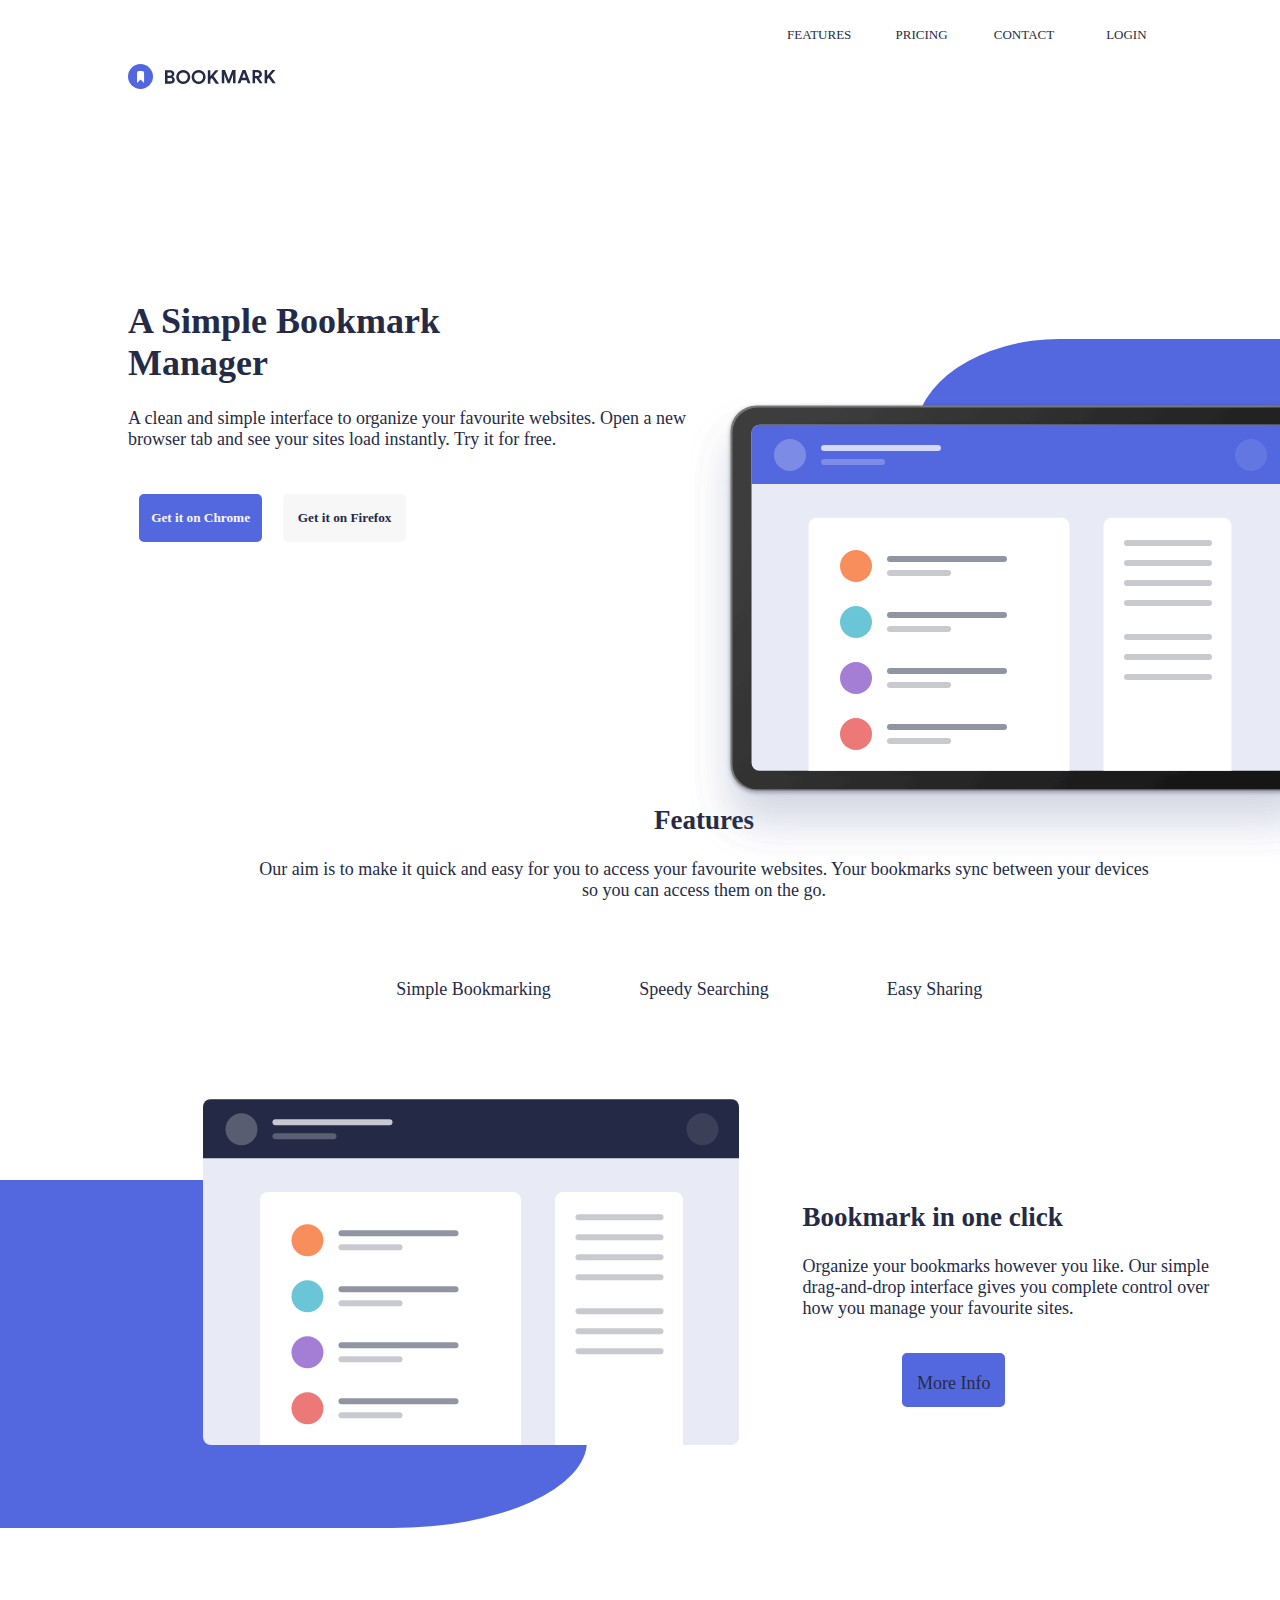
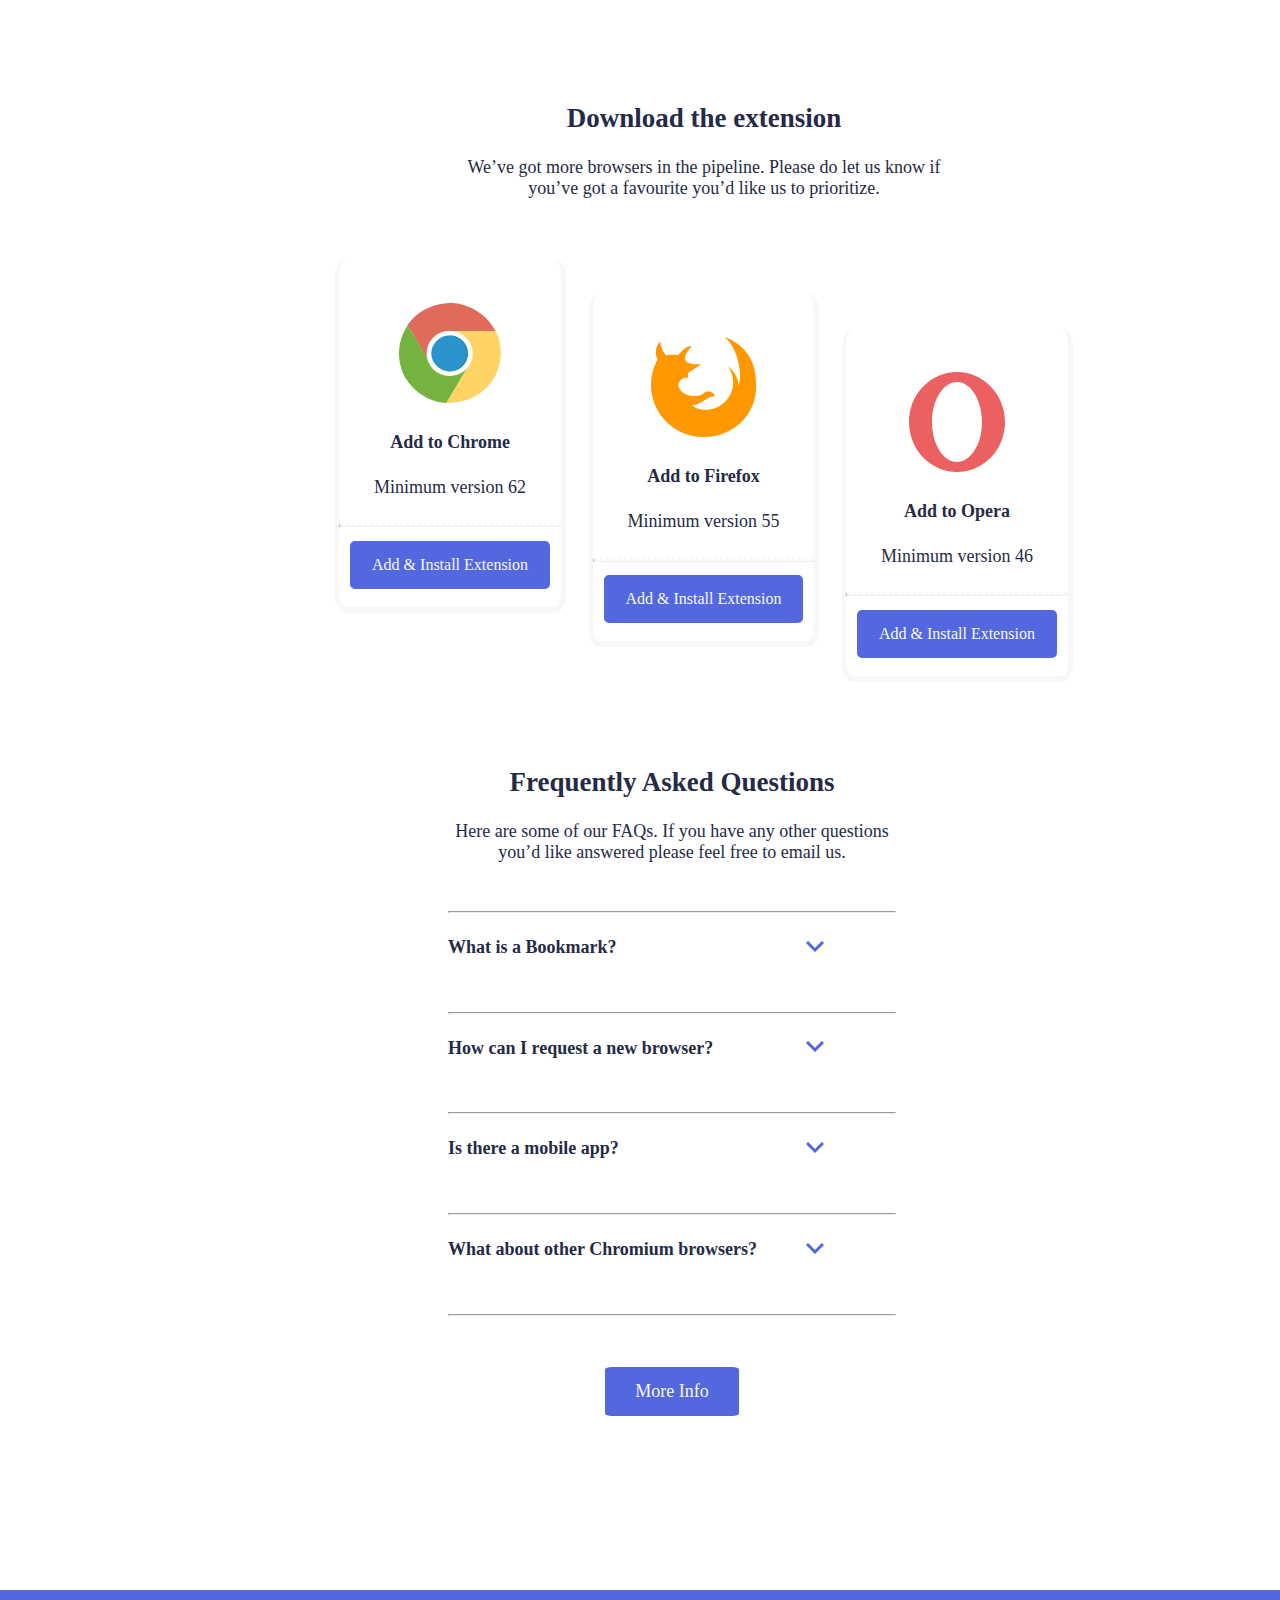
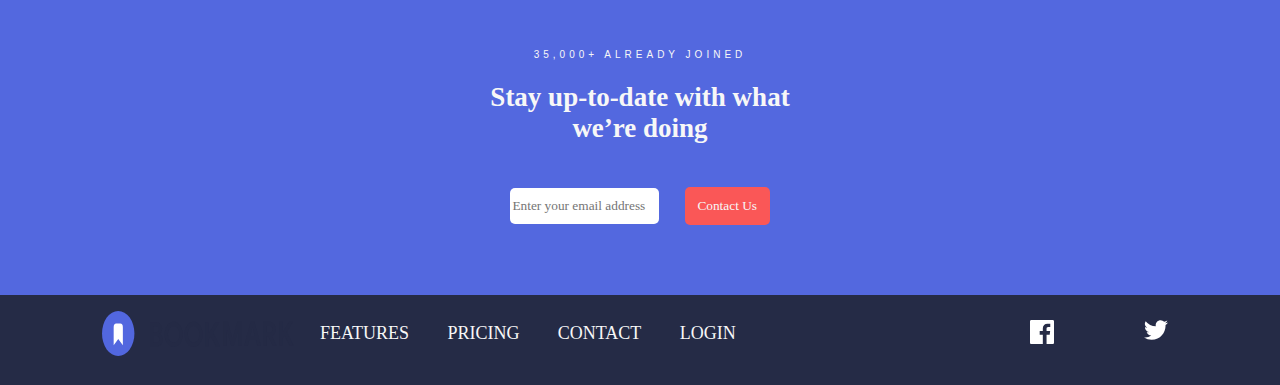
<file: index.html>
<!DOCTYPE html>
<html lang="en-US">
<head>
    <link rel="icon" type="image/png" sizes="32x32" href="./images/favicon-32x32.png">
    <link rel="stylesheet" href="index.css">
    <meta name="viewport" content="width=device-width, initial-scale=1.0">
    <meta charset="UTF-8">
    <link rel="preconnect" href="https://fonts.googleapis.com">
    <link rel="preconnect" href="https://fonts.gstatic.com" crossorigin>
    <link href="https://fonts.googleapis.com/css2?family=Rubik:ital,wght@0,300..900;1,300..900&display=swap" rel="stylesheet">
    <meta name="description" content="Bookmark landing page">
    <title>Group_(C)_Codebloom_final_project</title>
    <script src="index.js" defer></script>
</head>
<body>
    <div class="logo">
        <img  src="logo-bookmark.svg" alt="Bookmark Logo">
        </div>
    <header>
        <div class="nav1">
            <div class="F">
                <a href="#features">
                <p>
                    FEATURES
                </p>
                </a>
            </div>
            <div class="P">
                <a href="#pricing">
                <p>
                    PRICING
                </p>
                </a>
            </div>
            <div class="C">  
                <a href="#contact">
                <p>
                    CONTACT
                </p>
                </a>
            </div>
            <div class="L">
                <a href="indent.html">
                <p>
                    LOGIN
                </p>
                </a>
            </div>
        </div>
        <div class="navbar">
                <img class="color1" src="logo-bookmark.svg" alt="Bookmark logo" ><br>
            <div class="toggle_btn" >
                <img class="toggle_btn1" src="icon-hamburger.svg" alt="menu">
                <img class="toggle_btn2" src="icon-close.svg" alt="close">
            </div>
            <ul class="ul">
                <li><a class="color5"  href="#features">FEATURES</a></li>
                <li><a class="color5" href="#download">PRICING</a></li>
                <li><a class="color5" href="#contact">CONTACT</a></li>
                <li><a class="color5" href="indent.html">LOGIN</a></li>
            </ul>
            <div class="social">
                <a href="https://facebook.com"><img class="social1" src="icon-facebook.svg" alt="Facebook logo"></a>
                <a href="https://twitter.com"><img class="social2" src="icon-twitter.svg" alt="Twitter logo"></a>
            </div>
        </div>               
    </header>

    <main>
        <div class="p1">
            <div class="p1a">
                <h1 class="flex">A Simple Bookmark <br> Manager</h1>
                <p>
                A clean and simple interface to organize your favourite websites. Open a new 
  browser tab and see your sites load instantly. Try it for free.
                </p>
                <div class="p1b">
                    <div class="getchrome"><a href="https://www.chrome.com"><h5 class="color">Get it on Chrome</h5></a>
                    </div>
                    <div class="getfirefox"><a href="https://www.firefox.com"><h5>Get it on Firefox</h5></a>
                    </div>
                </div>
            </div>
            <div class="empty"></div>
            <div class="img1"><img class="im1" src="illustration-hero.svg" alt="illustration 1"></div>
        </div><br><br><br><br><br><br><br>

        <div class="p2">
            <h2 id="features">Features</h2>
            <p>Our aim is to make it quick and easy for you to access your favourite websites. 
  Your bookmarks sync between your devices <br> so you can access them on the go.
                </p><br><br>
            <div class="sec">
                <div class="sec1">
                    <a id="pricing" href="#p3"><p class="color2">Simple Bookmarking</p></a>
                </div>
                <div class="sec2">
                    <a href="#p4"><p class="color2">Speedy Searching</p></a>
                </div>
                <div class="sec3">
                    <a href="#p5"><p class="color2">Easy Sharing</p></a>
                </div>
            </div><br><br><br><br>
        </div>

        <section id="Pricing">
            <div class="p3">
                <div class="empty2">&nbsp;</div>
                <div id="p3" class="img2">
                    <img class="im2" src="illustration-features-tab-1.svg" alt="illustration-1">
                </div>
                <div class="price">
                    <h2>Bookmark in one click</h2>
                    <p>Organize your bookmarks however you like. Our simple <br> drag-and-drop interface 
  gives you complete control over <br> how you manage your favourite sites.             </p>
                </div>
                <div class="info"><a href="html.html"><p>More Info</p></a>
                    </div>
            </div>
            <div class="p4">
                <div class="empty3"></div>
                <div id="p4" class="img3">
                    <img class="im2" src="illustration-features-tab-2.svg" alt="illustration-2">
                </div>
                <div class="price2">
                    <h2>Intelligent search</h2>
                    <p>Our powerful search feature will help you find saved <br> sites in no time at all. 
  No need to trawl through all of <br> your bookmarks.</p>
                </div>
                <div class="infol"><a href="html.html"><p>More Info</p></a>
                </div>
            </div>
            <div class="p5">
                <div class="empty4"></div>
                <div id="p5" class="img4">
                    <img class="im2" src="illustration-features-tab-3.svg" alt="illustration-3">
                </div>
                <div class="price3">
                    <h2>Share your bookmarks</h2>
                    <p >Easily share your bookmarks and collections with <br> others. Create a shareable 
  link that you can send at <br> the click of a button.</p>
                </div>
                <div class="info"><a href="html.html"><p>More Info</p></a>
                </div>
                
            </div>
        </section>
        <div class="p6">
            <br><br><h2 id="download">Download the extension</h2>
            <p id="download" >We’ve got more browsers in the pipeline. Please do let us know if <br> you’ve 
  got a favourite you’d like us to prioritize.</p> <br><br>
            <section id="browsers">
                <div class="chrome">
                    <img class="chrome-logo" src="logo-chrome.svg" alt="chrome-logo">
                    <h4>Add to Chrome</h4>
                    <p>Minimum version 62</p><br><hr class="line" >
                    <div class="btn"><a href="https://www.chrome.com"><p class="color3" >Add & Install Extension</p></a>
                    </div>
                </div>
                <div class="firefox">
                    <img class="chrome-logo" src="logo-firefox.svg" alt="firefox-logo">
                    <h4>Add to Firefox</h4>
                    <p>Minimum version 55</p><br><hr class="line">
                    <div class="btn"><a href="https://www.firefox.com"><p class="color3">Add & Install Extension</p></a>
                    </div>
                </div>
                <div class="opera">
                    <img class="chrome-logo" src="logo-opera.svg" alt="opera-logo">
                    <h4>Add to Opera</h4>
                    <p>Minimum version 46</p><br><hr class="line">
                    <div class="btn"><a class="color3" href="https://www.opera.com">Add & Install Extension</a>
                    </div>
                </div>
            </section><br><br><br>
        </div>
        <div class="p7">
            <h2 id="center" class="center">Frequently Asked Questions</h2>
            <p id="faq" class="center">Here are some of our <abbr title="Frequently Asked Questions">FAQs</abbr>. If you have any other questions you’d like 
  answered please feel free to <a href="#contact">email</a> us.</p><br><hr class="remove">
            <section class="faq">
                <div id="faq1">
                    <h4 class="color2">What is a Bookmark?</h4>
                    <div class="mybutton"><img class="edit" id="myButton" src="icon-arrow.svg" alt="show reply"></div>
                    <div class="displaytext">    
                        <p id="displayText" >A bookmark is a saved shortcut that directs your browser to a specific webpage. It stores the title, URL, favicon of the corresponding page. Saving bookmarks allows you to easily access your favourite locations on the web.</p>
                    </div>
                </div><hr class="hr">
                <div id="faq2" >
                        <h4 class="color2">How can I request a new browser?</h4>
                        </div>
                    <div class="mybutton2"><img class="edit" id="myButton2" src="icon-arrow.svg" alt="show reply"></div>
                    <div class="displaytext2">
                        <p id="displayText2" >You can get a new browser by visiting the official website for the browser you want, like Google Chrome, Firefox, or Microsoft Edge. You can also find many browsers in the app stores for your smartphone or tablet. Once downloaded, you can set it as your default browser through your operating system's default apps settings.</p>
                </div><hr class="hr">
                <div id="faq3" >
                    <h4 class="color2">Is there a mobile app?</h4>
                    <div class="mybutton3"><img id="myButton3" class="edit" src="icon-arrow.svg" alt="show reply"></div>
                    <div class="displaytext3">    
                        <p id="displayText3" >Yes, it is available as a mobile app for both iOS and Android devices. You can download it from the Apple App Store or Google Play Store. The mobile app offers all the features of the desktop version optimized for touch interfaces.</p></div>
                </div><hr class="hr">
                <div id="faq4" >
                    <h4 class="color2">What about other Chromium browsers?</h4>
                    <div class="mybutton4"><img class="edit" id="myButton4" src="icon-arrow.svg"  alt="show reply"></div>
                    <div class="displaytext4">    
                        <p id="displayText4" ></p>Integer condimentum ipsum id imperdiet finibus. Vivamus in placerat mi, at euismod dui. Aliquam 
  vitae neque eget nisl gravida pellentesque non ut velit.            </div>
                </div><hr class="hr"><br><br>
                <div class="info3"><a href="html.html"><p class="color">More Info</p></a>
                    </div><br><br><br><br>
            </section>
        </div>
    </main>

    <footer id="contact"><br><br>
        <p class="space">35,000+ ALREADY JOINED</p>
        <h2 class="spacecolor">Stay up-to-date with what <br> we’re doing</h2><br>
        <div class="contact" >
            <form id="form" action="form_submission.txt" data-netlify="true"  method="get" target="_self" >
                <input type="email" id="Email" name="e-mail" placeholder="Enter your email address" required >
                <button class="color" id="btn" type="submit" onclick="window.open('mailto:crystalemerald45@gmail.com?subject=@Bookmarks.com&body=Hello there, i.......')">Contact Us</button>
            </form>
        </div><br><br><br>
    </footer>
    <div class="nav2">
        <img class="width" src="logo-bookmark.svg" alt="Bookmark-logo">
            <div class="F2">
                <a href="#features">
                <p class="colora">
                    FEATURES
                </p>
                </a>
            </div>
            <div class="P2">
                <a href="#pricing">
                <p class="colora">
                    PRICING
                </p>
                </a>
            </div>
            <div class="C2">  
                <a href="#contact">
                <p class="colora">
                    CONTACT
                </p>
                </a>
            </div>
            <div class="L2">
                <a href="indent.html">
                <p class="colora">
                    LOGIN
                </p>
                </a>
            </div>
            <div class="social3">
                <a href="https://facebook.com"><img class="social4" src="icon-facebook.svg" alt="Facebook logo"></a>
                <a href="https://twitter.com"><img class="social5" src="icon-twitter.svg" alt="Twitter logo"></a>
            </div>
        </div>
        <div class="navbar2">
            <div id="l1">
                <img class="color1" src="logo-bookmark.svg" alt="Bookmark logo" >
            </div>
            <div id="l2" >
                <ul><li><a class="color5" href="#features">FEATURES</a></li></ul>
            </div>
            <div id="l3" >
                <ul><li><a class="color5" href="#download">PRICING</a></li></ul>
            </div>
            <div id="l4" >
                <ul><li><a class="color5" href="#contact">CONTACT</a></li></ul>
            </div>
            <div>
                <ul><li><a class="color5" id="l5" href="indent.html">LOGIN</a></li></ul>
            </div>
            <div class="social6">
                <a href="https://facebook.com"><img class="social7" src="icon-facebook.svg" alt="Facebook logo"></a>
                <a href="https://twitter.com"><img class="social8" src="icon-twitter.svg" alt="Twitter logo"></a>
            </div>
        </div>
</body>
</html>
</file>
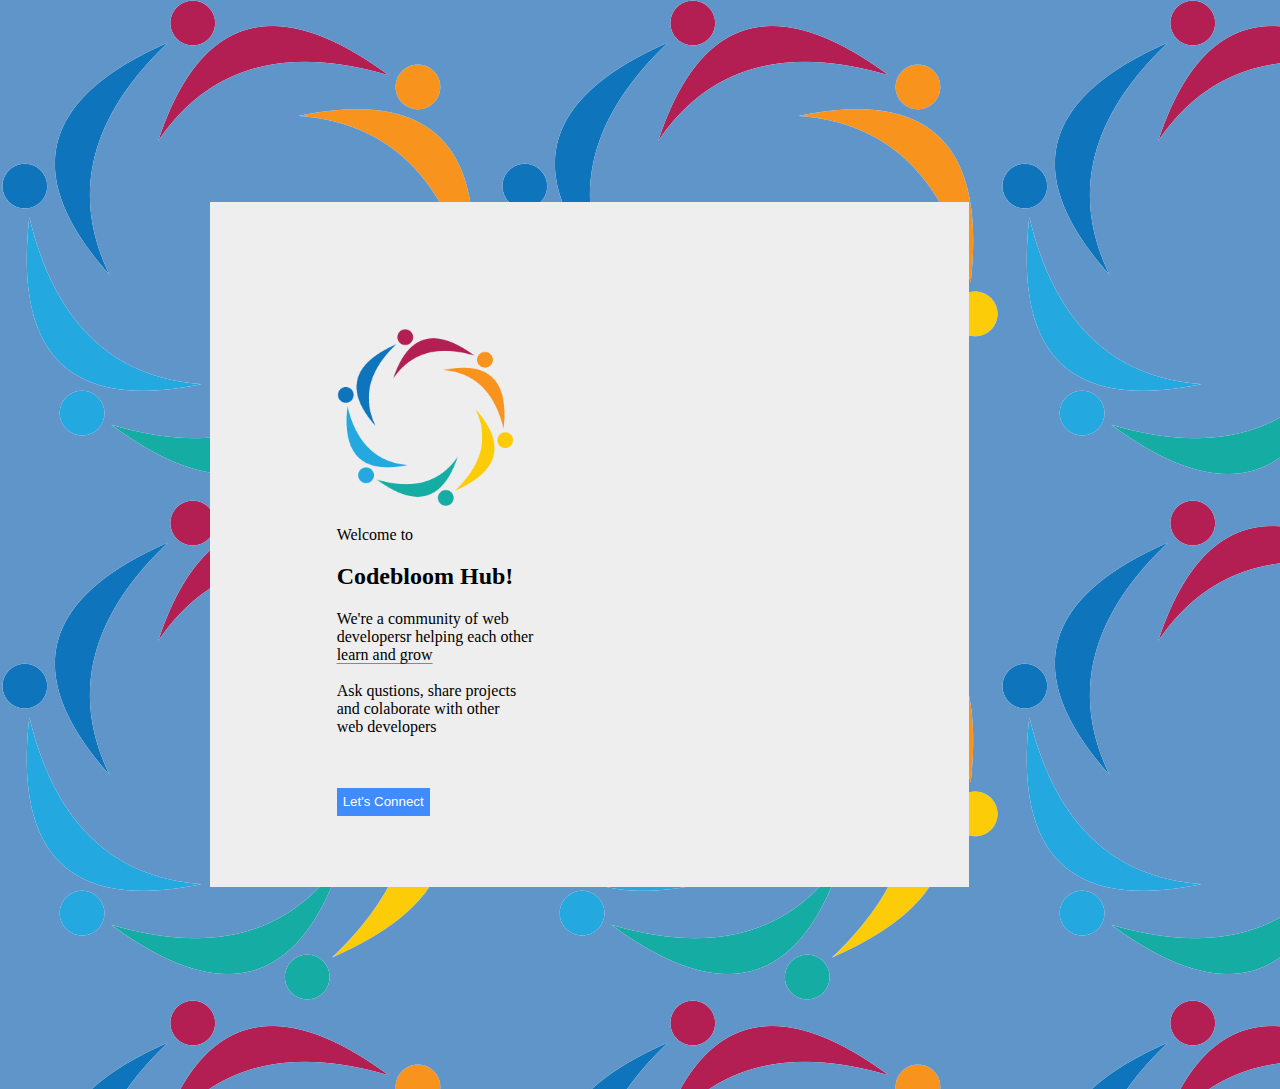
<file: html.html>
<!DOCTYPE html>
<html>
    <head>
        <meta charset="UTF-8" />
        <title>bloomAlone</title>
        <meta name="author" content="Emerald Crystal">
        <meta name="description" content="Ii don't copy. I create">
        <link rel="stylesheet" href="style2.css">
    </head>
    <body>
        <div>
            <img class="rotate" width="35%" src="logo.png" alt="Logo ~ codebloom">
            <p>Welcome to </p>
            <h2>Codebloom Hub!</h2>
            <p>We're a community of web<br> developersr helping each other<br><u>learn and grow</u><br><br>Ask qustions, share projects<br>and colaborate with other<br>web developers</p><br><br>
            <button onclick="window.open('mailto:crystalemerald45@gmail?subject=connecting with you x codebloom Hub&body=Hi%20QueenMerit%20i%20want%20to%20connect%20with%20you....!')"  type="submit">Let's Connect</button>
        </div>
        
    </body>
</html>
</file>
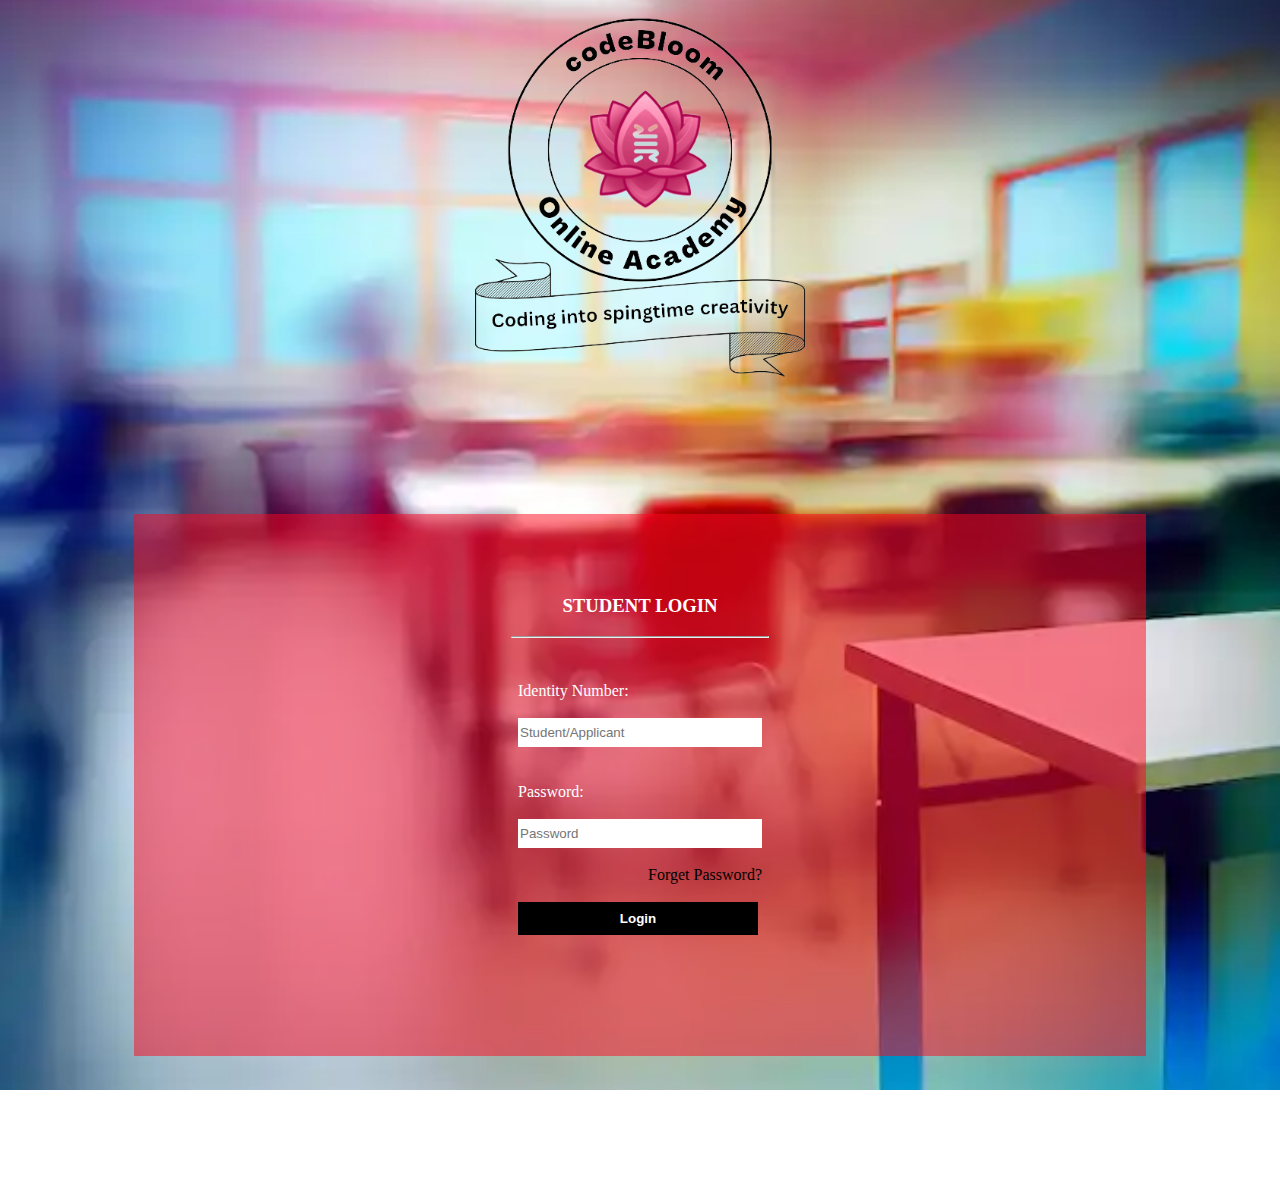
<file: indent.html>
<!DOCTYPE html>
<html lang="en">
<head>
    <link href="student.css" rel="stylesheet">
    <meta name="author" content="BloomAlone">
    <meta name="description" content="Sample project">
    <meta charset="UTF-8">
    <title>Log in to Bookmark</title>
</head>
<body>
    <img src="bg.png" alt="School Logo">    
    <div class="body">
            <h3>STUDENT LOGIN</h3><hr><br><br>
            <form>
                <label>Identity Number:</label><br><br>
                <input required id="in" name="SL" type="number" placeholder="Student/Applicant"><br><br><br>
                <label>Password:</label><br><br>
                <input required  id="pswd"type="password" name="SL" placeholder="Password"><br><br>
                <a class="link" href="">Forget Password?</a><br>
                <button action="Test.html" method ="_get" target="_blank" id="btn"><b>Login</b></button>
            </form>
    </div>
</body>
</html>
</file>
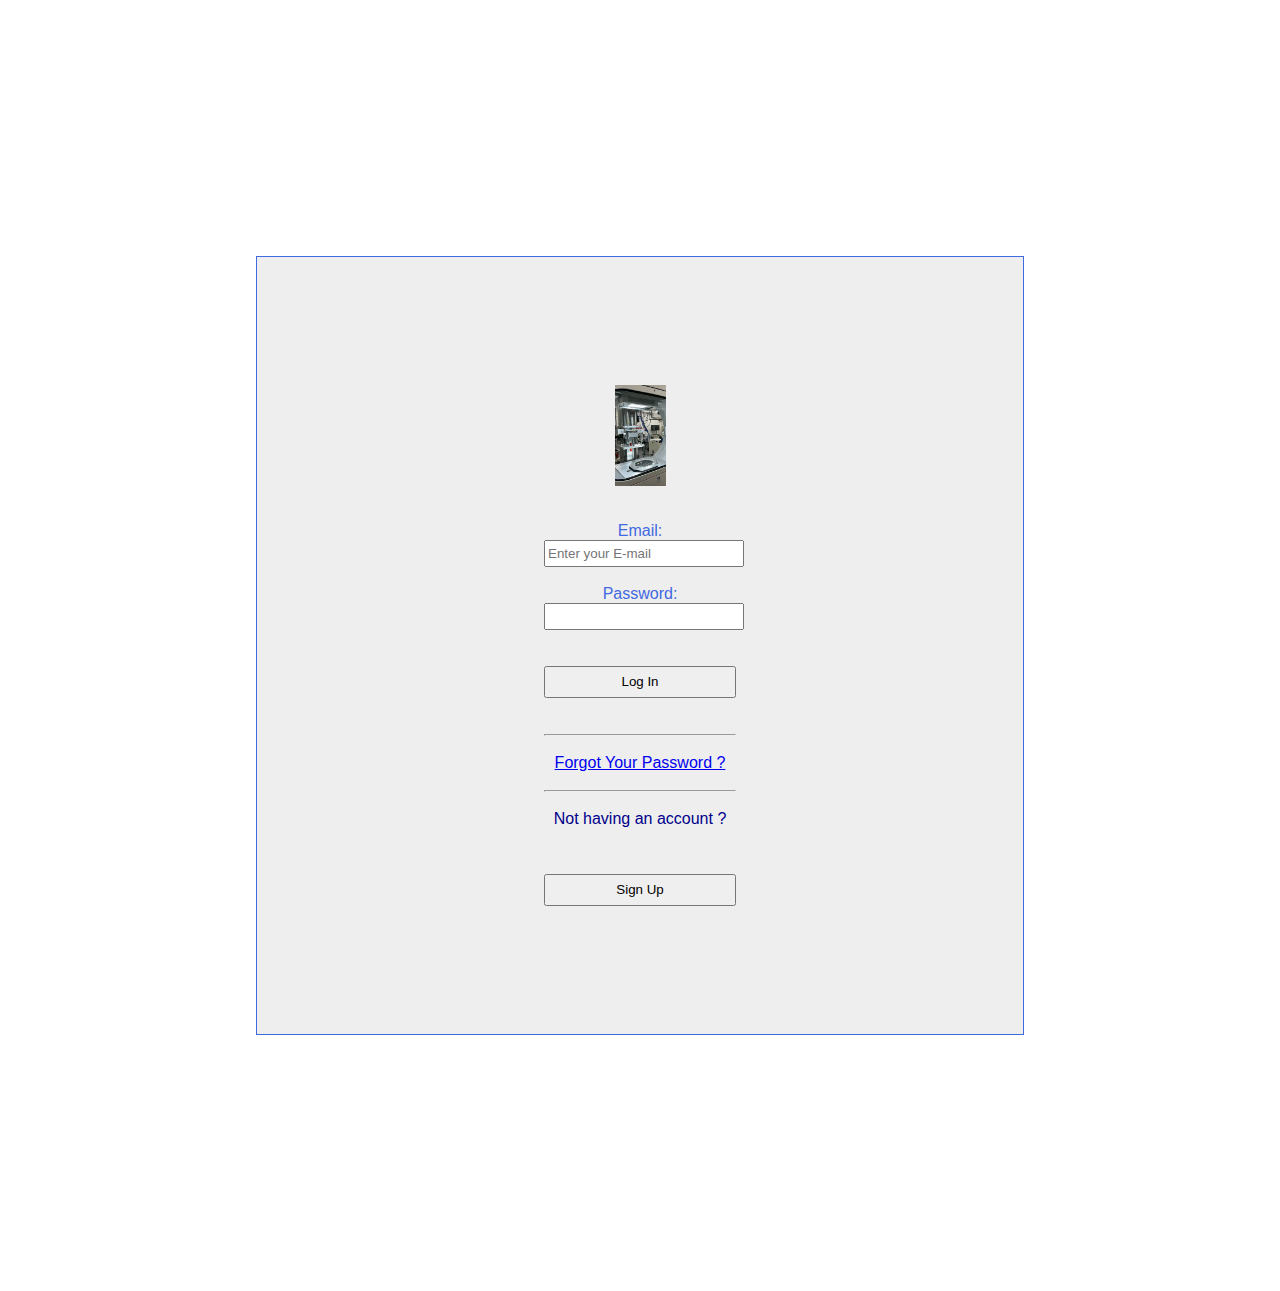
<file: log_in.html>
<!DOCTYPE html>
<html>
    <head>
        <meta name="author" content="Emerald Crystal">
        <link rel="stylesheet" href="style.css">
        <meta charset="UTF-8">
        <meta name="viewport" content="width=device-width,initial-scale=1.0">
        <link rel="icon" href="runways.jpg" type="icon/">
        <title>log in</title>
    </head>
    <body class="background">
         <div class="body2">
            <img width="10%" style="display:flex;" src="runways.jpg" alt=""><br><br>
            <section id="page2">
                <form class="form1" action="#" method="post" target="_blank">
                    <label for="mail">Email:</label><br>
                    <input type="email" name="login" id="mail" required placeholder="Enter your E-mail"><br><br>
                    <label for="tpn">Password:</label><br>
                    <input type="password" name="login" id="tpn" required ><br><br><br>
                    <button class="transition" type="submit">Log In</button><br><br><br><hr><br>
                    <a href="page2c.html" target="_blank" >Forgot Your Password ?</a><br><br><hr><br><p>Not having an account ?</p>
                </form>
                <button class="transition" type="submit">Sign Up</button>
            </section>
        </div>
    </body>
</html>
</file>
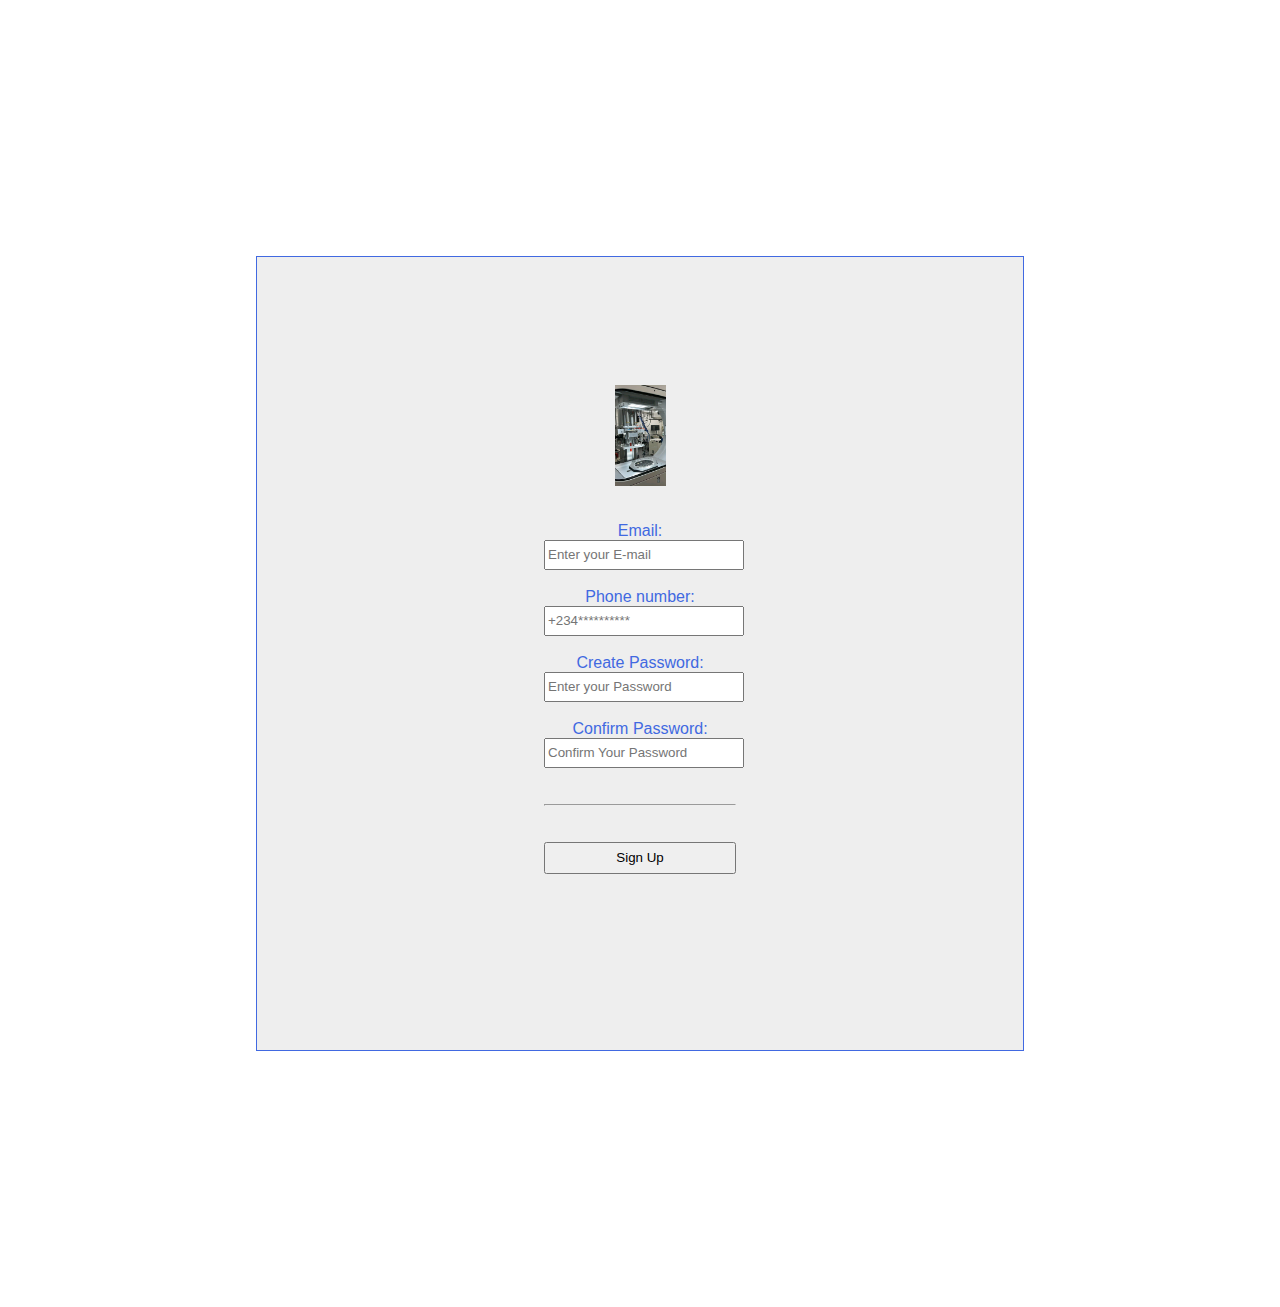
<file: page2b.html>
<!DOCTYPE html>
<html>
    <head>
        <meta name="author" content="Emerald Crystal">
        <link rel="stylesheet" href="style.css">
        <meta name="viewport" content="width=device-width,initial-scale=1.0
        <meta charset="UTF-8">
        <title>Sign Up</title>
    </head>
    <body class="background">
         <div class="body2">
            <img width="10%" style="display:flex;" src="runways.jpg" alt=""><br><br>
            <section id="page2">
                <form class="form2" action="#" method="post" target="_blank">
                    <label for="mail">Email:</label><br>
                    <input type="email" name="signup" required placeholder="Enter your E-mail"><br><br>
                    <label for="psw">Phone number:</label><br>
                    <input type="tpn" id="psw" name="signup" placeholder="+234**********"><br><br>
                    <label for="psw">Create Password:</label><br>
                    <input type="password" id="psw" name="psw" placeholder="Enter your Password" reqired><br><br>
                    <label for="psw">Confirm Password:</label><br>
                    <input type="password" id="psw" name="psw" placeholder="Confirm Your Password" reqired><br><br><br><hr><br><br>
                    <button class="transition" type="submit">Sign Up</button>
                </form>
            </section>
        </div>
    </body>
</head>
</file>
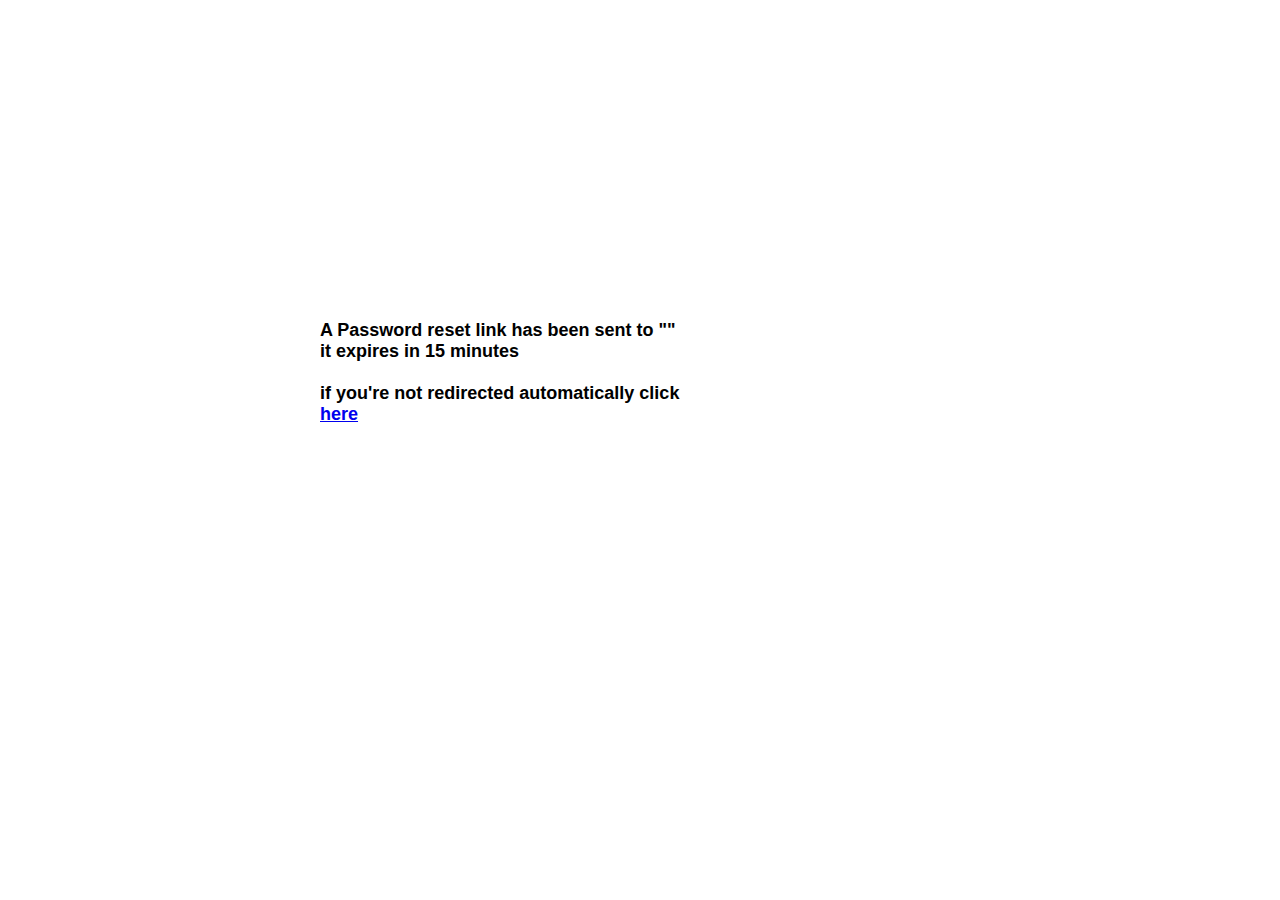
<file: page2c.html>
<!DOCTYPE html>
<html>
    <head>
        <link rel="stylesheet" href="style.css">
        <meta name="author" content="Emerald Crystal">
        <meta name="description" content="I am who I am">
        <meta charset="UTF-8" />
        <title>Forgot Password</title>
    </head>
    <body>
        <div class="div">
            <p>A Password reset link has been sent to "" <br> it expires in 15 minutes<br><br>if you're not redirected automatically click</p>
            <a href="#" >here</a>
        </div>
    
    </body>
</html>
</file>
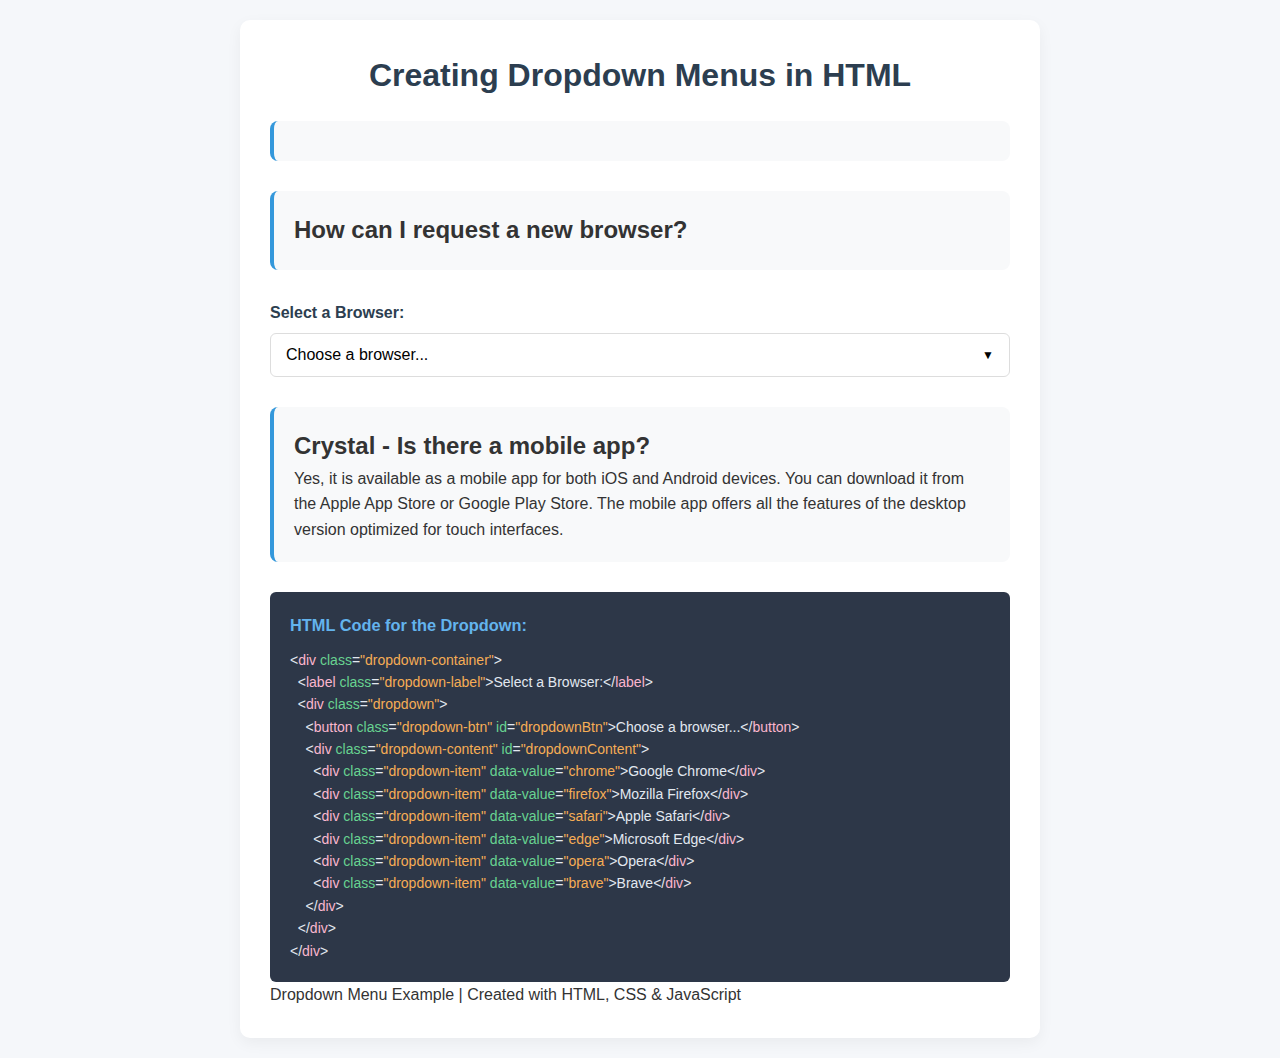
<file: project.html>
<!DOCTYPE html>
<html lang="en">
<head>
    <meta charset="UTF-8">
    <meta name="viewport" content="width=device-width, initial-scale=1.0">
    <title>Dropdown Menu Example</title>
    <style>
        * {
            margin: 0;
            padding: 0;
            box-sizing: border-box;
            font-family: 'Segoe UI', Tahoma, Geneva, Verdana, sans-serif;
        }
        
        body {
            background-color: #f5f7fa;
            color: #333;
            line-height: 1.6;
            padding: 20px;
        }
        
        .container {
            max-width: 800px;
            margin: 0 auto;
            background-color: white;
            border-radius: 10px;
            box-shadow: 0 5px 15px rgba(0, 0, 0, 0.05);
            padding: 30px;
        }
        
        h1 {
            color: #2c3e50;
            margin-bottom: 20px;
            text-align: center;
        }
        
        .content-section {
            margin-bottom: 30px;
            padding: 20px;
            background-color: #f8f9fa;
            border-radius: 8px;
            border-left: 4px solid #3498db;
        }
        
        .dropdown-container {
            margin: 30px 0;
            position: relative;
        }
        
        .dropdown-label {
            display: block;
            margin-bottom: 8px;
            font-weight: 600;
            color: #2c3e50;
        }
        
        .dropdown {
            position: relative;
            width: 100%;
        }
        
        .dropdown-btn {
            width: 100%;
            padding: 12px 15px;
            background-color: white;
            border: 1px solid #ddd;
            border-radius: 6px;
            text-align: left;
            cursor: pointer;
            font-size: 16px;
            display: flex;
            justify-content: space-between;
            align-items: center;
            transition: all 0.3s ease;
        }
        
        .dropdown-btn:hover {
            border-color: #3498db;
        }
        
        .dropdown-btn:focus {
            outline: none;
            border-color: #3498db;
            box-shadow: 0 0 0 2px rgba(52, 152, 219, 0.2);
        }
        
        .dropdown-btn::after {
            content: "▼";
            font-size: 12px;
            transition: transform 0.3s ease;
        }
        
        .dropdown-btn.active::after {
            transform: rotate(180deg);
        }
        
        .dropdown-content {
            position: absolute;
            top: 100%;
            left: 0;
            width: 100%;
            background-color: white;
            border: 1px solid #ddd;
            border-top: none;
            border-radius: 0 0 6px 6px;
            box-shadow: 0 5px 15px rgba(0, 0, 0, 0.1);
            z-index: 100;
            display: none;
            max-height: 200px;
            overflow-y: auto;
        }
        
        .dropdown-content.show {
            display: block;
        }
        
        .dropdown-item {
            padding: 12px 15px;
            cursor: pointer;
            transition: background-color 0.2s;
            border-bottom: 1px solid #f1f1f1;
        }
        
        .dropdown-item:last-child {
            border-bottom: none;
        }
        
        .dropdown-item:hover {
            background-color: #f8f9fa;
        }
        
        .dropdown-item.selected {
            background-color: #e3f2fd;
            color: #1976d2;
        }
        
        .code-example {
            background-color: #2d3748;
            color: #e2e8f0;
            padding: 20px;
            border-radius: 6px;
            margin-top: 30px;
            overflow-x: auto;
            font-family: 'Courier New', monospace;
            font-size: 14px;
        }
        
        .code-example h3 {
            color: #63b3ed;
            margin-bottom: 10px;
        }
        
        .highlight {
            color: #fbb6ce;
        }
        
        .attribute {
            color: #68d391;
        }
        
        .value {
            color: #f6ad55;
        }left: 90%;left: 90%;left: 90%;
        
        .footer {
            text-align: center;
            margin-top: 30px;
            color: #7f8c8d;
            font-size: 14px;
        }
    </style>
</head>
<body>
    <div class="container">
        <h1>Creating Dropdown Menus in HTML</h1>
        
        <div class="content-section">
            <h2></h2>
            <p></p>
        </div>
        
        <div class="content-section">
            <h2>How can I request a new browser?</h2>
            <p></p>
        </div>
        
        <div class="dropdown-container">
            <label class="dropdown-label">Select a Browser:</label>
            <div class="dropdown">
                <button class="dropdown-btn" id="dropdownBtn">Choose a browser...</button>
                <div class="dropdown-content" id="dropdownContent">
                    <div class="dropdown-item" data-value="chrome">Google Chrome</div>
                    <div class="dropdown-item" data-value="firefox">Mozilla Firefox</div>
                    <div class="dropdown-item" data-value="safari">Apple Safari</div>
                    <div class="dropdown-item" data-value="edge">Microsoft Edge</div>
                    <div class="dropdown-item" data-value="opera">Opera</div>
                    <div class="dropdown-item" data-value="brave">Brave</div>
                </div>
            </div>
        </div>
        
        <div class="content-section">
            <h2>Crystal - Is there a mobile app?</h2>
            <p>Yes, it is available as a mobile app for both iOS and Android devices. You can download it from the Apple App Store or Google Play Store. The mobile app offers all the features of the desktop version optimized for touch interfaces.</p>
        </div>
        
        <div class="code-example">
            <h3>HTML Code for the Dropdown:</h3>
            <pre><code>&lt;<span class="highlight">div</span> <span class="attribute">class</span>=<span class="value">"dropdown-container"</span>&gt;
  &lt;<span class="highlight">label</span> <span class="attribute">class</span>=<span class="value">"dropdown-label"</span>&gt;Select a Browser:&lt;/<span class="highlight">label</span>&gt;
  &lt;<span class="highlight">div</span> <span class="attribute">class</span>=<span class="value">"dropdown"</span>&gt;
    &lt;<span class="highlight">button</span> <span class="attribute">class</span>=<span class="value">"dropdown-btn"</span> <span class="attribute">id</span>=<span class="value">"dropdownBtn"</span>&gt;Choose a browser...&lt;/<span class="highlight">button</span>&gt;
    &lt;<span class="highlight">div</span> <span class="attribute">class</span>=<span class="value">"dropdown-content"</span> <span class="attribute">id</span>=<span class="value">"dropdownContent"</span>&gt;
      &lt;<span class="highlight">div</span> <span class="attribute">class</span>=<span class="value">"dropdown-item"</span> <span class="attribute">data-value</span>=<span class="value">"chrome"</span>&gt;Google Chrome&lt;/<span class="highlight">div</span>&gt;
      &lt;<span class="highlight">div</span> <span class="attribute">class</span>=<span class="value">"dropdown-item"</span> <span class="attribute">data-value</span>=<span class="value">"firefox"</span>&gt;Mozilla Firefox&lt;/<span class="highlight">div</span>&gt;
      &lt;<span class="highlight">div</span> <span class="attribute">class</span>=<span class="value">"dropdown-item"</span> <span class="attribute">data-value</span>=<span class="value">"safari"</span>&gt;Apple Safari&lt;/<span class="highlight">div</span>&gt;
      &lt;<span class="highlight">div</span> <span class="attribute">class</span>=<span class="value">"dropdown-item"</span> <span class="attribute">data-value</span>=<span class="value">"edge"</span>&gt;Microsoft Edge&lt;/<span class="highlight">div</span>&gt;
      &lt;<span class="highlight">div</span> <span class="attribute">class</span>=<span class="value">"dropdown-item"</span> <span class="attribute">data-value</span>=<span class="value">"opera"</span>&gt;Opera&lt;/<span class="highlight">div</span>&gt;
      &lt;<span class="highlight">div</span> <span class="attribute">class</span>=<span class="value">"dropdown-item"</span> <span class="attribute">data-value</span>=<span class="value">"brave"</span>&gt;Brave&lt;/<span class="highlight">div</span>&gt;
    &lt;/<span class="highlight">div</span>&gt;
  &lt;/<span class="highlight">div</span>&gt;
&lt;/<span class="highlight">div</span>&gt;</code></pre>
        </div>
        
        <div class="footer">
            <p>Dropdown Menu Example | Created with HTML, CSS & JavaScript</p>
        </div>
    </div>

    <script>
        document.addEventListener('DOMContentLoaded', function() {
            const dropdownBtn = document.getElementById('dropdownBtn');
            const dropdownContent = document.getElementById('dropdownContent');
            const dropdownItems = document.querySelectorAll('.dropdown-item');
            
            // Toggle dropdown visibility
            dropdownBtn.addEventListener('click', function() {
                dropdownContent.classList.toggle('show');
                dropdownBtn.classList.toggle('active');
            });
            
            // Handle item selection
            dropdownItems.forEach(item => {
                item.addEventListener('click', function() {
                    const value = this.getAttribute('data-value');
                    const text = this.textContent;
                    
                    // Update button text
                    dropdownBtn.textContent = text;
                    
                    // Remove selected class from all items
                    dropdownItems.forEach(i => i.classList.remove('selected'));
                    
                    // Add selected class to clicked item
                    this.classList.add('selected');
                    
                    // Close dropdown
                    dropdownContent.classList.remove('show');
                    dropdownBtn.classList.remove('active');
                    
                    // You can use the selected value for further processing
                    console.log(`Selected browser: ${text} (${value})`);
                });
            });
            
            // Close dropdown when clicking outside
            document.addEventListener('click', function(event) {
                if (!event.target.matches('.dropdown-btn') && 
                    !event.target.matches('.dropdown-item') &&
                    !event.target.closest('.dropdown-content')) {
                    dropdownContent.classList.remove('show');
                    dropdownBtn.classList.remove('active');
                }
            });
        });
    </script>
</body>
</html>
</file>
<file: index.css>
* {
    text-decoration-line: none;
    font-family: 'Times New Roman', 'Times', 'serif';
    color: hsl(229, 31%, 21%);
}
body {
    font-size: 18px;
    font-family:'Arial', 'Helvetica', 'sans-serif' ;
}
header {
    margin: 10% 0 0 20%;
    display: flex;
    
}

.F, .P, .C, .L {
    margin: 1%;
    width: 100%;
    height: 3em;
    font-size: small;
    text-align: center;
    display: flex;
    box-sizing: border-box;
    border-radius: 4px;
    justify-content: center;

}
.logo {
    margin-left: 10%;
    margin-top: 5%;
}
.nav1 {
    display: flex;
    width: 40%;
    height: 3em;
    flex-direction: row;
    flex-wrap: nowrap;
    flex-flow: row;
    position: relative;
    left: 50%;
    bottom: 12em;
    justify-content: center;
    align-items: center;
}
.btn:hover {
    margin-top: 10vh;
}
.navbar2 {
    display: none;
}
.navbar {
    z-index: 2;
    display: none;
    position: absolute;
    right: 0.00001vh;
    top: 1px;
    width: 100%;
    height: 10%;
    color: hsl(0, 0%, 97% );
    background-color: white;
    overflow: hidden;
    transition: height .2s cubic-bezier(0.175, 0.885, 0.32, 1.275);
}
.navbar.open {
    height: 100%;
    z-index: 2;
    color: hsl(0, 0%, 97% );
    background: hsla(229, 31%, 21%, 0.96);
}
.displaytext {
    overflow: hidden;
    width: 90%;
    display: block;
    height: 0;
    padding: 0px;
    margin: 0px;
    
    transition: height .2s cubic-bezier(0.175, 0.885, 0.32, 1.275);
}
.displaytext2 {
    overflow: hidden;
    width: 90%;
    display: block;
    height: 0;
    position: relative;
    transition: height .2s cubic-bezier(0.175, 0.885, 0.32, 1.275);
}
.displaytext3 {
    overflow: hidden;
    width: 90%;
    display: block;
    height: 0;
    transition: height .2s cubic-bezier(0.175, 0.885, 0.32, 1.275);
}
.displaytext4 {
    overflow: hidden;
    width: 90%;
    display: block;
    height: 0;
    transition: height .2s cubic-bezier(0.175, 0.885, 0.32, 1.275);
}
.displaytext.open {
    height: 100%;
}
.displaytext2.open {
    height: 100%;
}
.displaytext3.open {
    height: 100%;
}
.displaytext4.open {
    height: 100%;
}
.color1 {
    padding:8% 0 0 10%;
    color: hsl(0, 0%, 97%);
}
.toggle_btn {
    position: relative;
    left: 80%;
    bottom: 25px;
    display: block;
}
.toggle_btn2 {
    position: relative;
    top: 5vh;
    right: 7%;
}
.navbar li {
    margin: 0 15% 0 1%;
    display: flex;
    align-items: center;
    justify-content: center;
    padding: 3vh 4vh ;
    border-top: 1px solid hsl(0, 0%, 97% );
    border-bottom: 1px solid hsl(0, 0%, 97% );
}
.social {
    margin: 70% 0 0 18%;
    display: flex;
    width: 10%;
    justify-content: space-between;
}
.social1, .social2 {
    margin-left:60px;
}
html, body {
    overflow-x: hidden;
}
.p1, .p2, .p6 {
    margin: 0 0 0 10%;
}
.p1 {
    display: flex;
    position: static;
}
.p1a {
    display: block;
}
.p1b {
    display: flex;
    width: 100%;
    height: 5em;
    align-items: center;
    padding: 5px;
    align-items: center;
}
.getchrome {
    border: 2px solid hsl(231, 69%, 60%);
    margin: 1%;
    width: 20%;
    height: 3em;
    font-size: medium;
    text-align: center;
    align-items: center;
    display: flex;
    box-sizing: border-box;
    border-radius: 5px;
    justify-content: center;
    background-color: hsl(231, 69%, 60%);
}
.color {
    color: hsl(0, 0%, 97%);

}
.getfirefox {
    width: 20%;
    height: 3em;
    font-size: medium;
    text-align: center;
    align-items: center;
    display: flex;
    box-sizing: border-box;
    border-radius: 5px;
    justify-content: center;
    border: 2px solid hsl(0, 0%, 97%);
    background-color: hsl(0, 0%, 97%);
    margin: 15px;
}
.empty {
    width: 75%;
    height: 20em;
    background-color: hsl(231, 69%, 60%);
    position: relative;
    left: 15%;
    top: 3.5em;
    border-radius: 27%;
    box-sizing: border-box;
    border: 2px solid hsl(231, 69%, 60%);
}
.img1 {
    height: 23em;
    position: absolute;
    left: 54%;
    bottom: 10%;
}
.img2 {
    position: relative;
    z-index: 2;
    right: 45%;
}
.img3 {
    position: relative;
    z-index: 2;
    right: 35%;
}
.img4 {
    position: relative;
    z-index: 2;
    right: 45%;
}
.empty2 {
    z-index: 1;
    width: 100em;
    height: 19em;
    background-color: hsl(231, 69%, 60%);
    position: relative;
    top: 15%;
    right: 15%;
    border-radius: 25%;
    border: 3px solid hsl(231, 69%, 60%);
    padding: 0 30% 0 30%;
}
.empty3 {
    z-index: 1;
    width: 100em;
    height: 19em;
    background-color: hsl(231, 69%, 60%);
    position: relative;
    top: 17%;
    right: 12%;
    border-radius: 25%;
    border: 3px solid hsl(231, 69%, 60%);
    padding: 0 30% 0 30%;
    clip-path: inset(0 0 0 21%);
}
.empty4 {
    z-index: 1;
    width: 100em;
    height: 19em;
    background-color: hsl(231, 69%, 60%);
    position: relative;
    top: 17%;
    right: 15%;
    border-radius: 25%;
    border: 3px solid hsl(231, 69%, 60%);
    padding: 0 30% 0 30%;
    clip-path: inset(0 0 0 25%);
}
.p2 {
    justify-items: center;
    text-align: center;
}
.color2 {
    color: hsl(229, 31%, 21%);
}
.sec1, .sec2, .sec3 {
    width: 1000%;
    height: 3em;
    text-align: center;
    box-sizing: border-box;
    justify-content: center;
    align-items: center;
}

.sec {
    display: flex;
    align-items: center;
    width: 60%;
}
#Pricing {
    display: flex;
    overflow-x: scroll;
    overflow-y: hidden;
    margin: 0px;
    height: 30em;
    width: 100%;
    -ms-overflow-style: none;
    scrollbar-width: none;
    width: 100%;
}
#Pricing::-webkit-scrollbar {
    display: none;
}
.price {
    position: relative;
    text-wrap: nowrap;
    top: 15%;
    right: 40%;
}
.price3 {
    position: relative;
    text-wrap: nowrap;
    top: 15%;
    right: 40%;
}
.price2 {
    position: relative;
    text-wrap: nowrap;
    top: 15%;
    right: 30%;
}
.info {
    position: relative;
    right: 64%;
    text-wrap: nowrap;
    top: 47%;
    border: 2px solid hsl(231, 69%, 60%);
    width: 10%;
    height: 3em;
    padding: 0 1% 3.5%;
    text-align: center;
    align-items: center;
    box-sizing: border-box;
    border-radius: 5px;
    justify-content: center;
    background-color: hsl(231, 69%, 60%)
}
.infol {
    position: relative;
    right: 55%;
    text-wrap: nowrap;
    top: 47%;
    border: 2px solid hsl(231, 69%, 60%);
    width: 10%;
    height: 3em;
    padding: 0 1% 3.5%;
    text-align: center;
    align-items: center;
    box-sizing: border-box;
    border-radius: 5px;
    justify-content: center;
    background-color: hsl(231, 69%, 60%)
}

.p3, .p4, .p5 {
    display: flex;
    width: 100%;
}
#browsers {
    display: flex;
    margin: 0px;
    width: 100%;
    height: 100%;
    justify-content: center;
}
.chrome, .firefox, .opera {
    width: 20%;
    box-sizing: border-box;
    border-left: 4px outset hsl(0, 0%, 97%);
    border-bottom: 6px inset hsl(0, 0%, 97%);    
    border-right: 5px inset hsl(0, 0%, 97%);
    height: 100%;
    border-radius: 5%;
    text-align: center;
}
.firefox {
    margin-left: 2%;
    margin-top: 3%;
}
.opera {
    margin-left: 2%;
    margin-top: 6%;
}
.chrome-logo {
    padding: 20% 0 0 0;
}
.btn {
    position: relative;
    top: -2vh;
    border: 2px solid hsl(231, 69%, 60%);
    margin: auto;
    width: 90%;
    height: 3em;
    font-size: medium;
    text-align: center;
    align-items: center;
    display: flex;
    box-sizing: border-box;
    border-radius: 5px;
    justify-content: center;
    background-color: hsl(231, 69%, 60%);

}
.color3 {
    color: hsl(0, 0%, 97%);
}

.p6 {
    text-align: center;
    display: block;
    justify-items: center;
}
body {
    margin: 0px;
}
.line {
    position: relative;
    bottom: 2.5vh;
    
    border-top: dotted hsl(0, 0%, 97%);
}
.p7 {
    display: block;
    margin: auto;
    padding: 0 30% 7% 35%;
}
.faq{
    display: block;
}
.center {
    text-align: center;
}
.info3 {
    margin: auto;
    box-sizing: border-box;
    border: 2px solid hsl(231, 69%, 60%);
    text-align: center;
    width: 30%;
    height: 10px;
    align-items: center;
    justify-content: center;
    padding: 5% 0;
    display: flex;
    border-radius: 5%;
    background-color: hsl(231, 69%, 60%);
}
#faq1, #faq2, #faq3, #faq4 {
    display: block;
}
#myButton, #myButton2, #myButton3, #myButton4 {
    border: none;
    background: none;
    position: relative;
    bottom: 5vh;
    left: 80%;
}
input {
    width: 100%;
    height: 2.5em;
    border-radius: 5px;
    border: none;
    margin-right: 10%;
}
.contact, #form {
    display: flex;
    margin: auto;
    justify-content: center;
    align-items: center;
    width: 45%;
}
ul {
    list-style: none;
}
#btn {
    width: 55%;
    height: 2.8em;
    border-radius: 5px;
    border: none;
    color: hsl(0, 0%, 97%);
    background-color: hsl(0, 94%, 66%);
}
.space {
    letter-spacing: 4px;
    color: hsl(0, 0%, 97%);
    font: 10px sans-serif;
}
.spacecolor {
    color: hsl(0, 0%, 97%);
}
footer {
    display: block;
    background-color:  hsl(231, 69%, 60%);
    align-items: center;
    justify-content: center;
    padding: 7px 0 ;
    height: 90%;
    width: 100%;
    text-align: center;
}
.navbar2 {
    display: none;
}
.nav2 {
    display: flex;
    height: 10vh;
    background-color: hsl(229, 31%, 21%);
}
.width {
    width: 15%;
    height: 50%;
    margin:  1.3% 2% 0 8% ;
}
.F2, .P2, .C2, .L2 {
    margin: 0.8% 3% 0 0;
}
.social3 {
    display: flex;
    margin: 2% 0 0 20%;
}
.social5 {
    margin-left: 10vh ;
}
.colora{
    color: hsl(0, 0%, 97%);
}


/* Transition animations */



.F:hover {
    border: 2px solid hsl(0, 94%, 66%);
}
.P:hover {
    border: 2px solid hsl(0, 94%, 66%);
}
.C:hover {
    border: 2px solid hsl(0, 94%, 66%);
}
.L:hover {
    border: 2px solid hsl(0, 94%, 66%);
}
.getchrome:hover {
    background-color: hsl(0, 0%, 97%);
    color: hsl(229, 31%, 21%)
}
.getfirefox:hover {
    border: 2px solid hsl(229, 31%, 21%);
}
.color:hover {
    color: hsl(229, 31%, 21%);
}
.color2:hover {
    color: hsl(0, 94%, 66%);
}
.color3:hover {
    color: hsl(231, 69%, 60%);
}
.sec1:hover {
    color: hsl(0, 94%, 66%);
    border-bottom: 2px solid hsl(0, 94%, 66%);
}
.sec3:hover {
    color: hsl(0, 94%, 66%);
    border-bottom: 2px solid hsl(0, 94%, 66%);
}
.sec2:hover {
    color: hsl(0, 94%, 66%);
    border-bottom: 2px solid hsl(0, 94%, 66%);
}
.btn:hover {
    background-color: inherit;
    color: hsl(231, 69%, 60%);
}
.info:hover {
    background-color: hsl(0, 0%, 97%);
}
.infol:hover {
    background-color: hsl(0, 0%, 97%);
}
.info3:hover {
    background-color: hsl(0, 0%, 97%);
}
input:hover {
    border: 2px solid hsl(0, 94%, 66%);
}
#btn:hover {
    background-color: hsl(0, 0%, 97%);
    color: hsl(231, 69%, 60%);
    border: 2px solid hsl(0, 94%, 66%);
}

/* Responsiveness */
@media only screen and (max-width: 500px) {
    html, body {
        font-size: 14px;
    }
    .nav2, .nav1 {
        display: none;
    }
    .navbar {
        display: block;
        position: absolute;
    }
    .img1 {
        right: 10%;
        top: 13%;
        width: 90%;
        bottom: unset;
        left: unset;
        height: 100%;
        right: 4.5%;
    }
    .im1 {
        width: 100%;
    }
    .p1a {
        position: relative;
        top: 40vh;
        left: 12%;
        margin: unset;
        right: unset;
        text-align: center;
    }
    .p1 {
    margin: unset;
    height: 100%;
    }
    .getchrome, .getfirefox {
        width: 15vh;
        height: 5vh;
        z-index:1;
    }
    .empty {
        border-radius: 7rem;
        left: unset;
        right: 25vh;
        top: 11vh;
        width: 100%;
        height: 13rem;
        padding: 0 100% 40% 100%;
    }
    .p3, .p4, .p5 {
        position: relative;
        top:30vh;
        display: block;
    }
    .p2 {
        position: relative;
        top:30vh;
        margin: unset;
        width: 40vh;
        left: 3vh;
    }
    .sec {
        display: block;
        width: 100%;
        position: relative;
        left: 3%;
        height: 20vh;
        z-index: 1;
    }
    .sec1, .sec2, .sec3 {
        display: flex;
        position: relative;
        border-bottom: 1px solid hsl(229, 31%, 21%) ;
        width: 40vh;
        box-sizing: border-box;
    }
    #Pricing {
        position: relative;
        height: 90vh;
        top: 30vh;
        margin-bottom: 10vh;
    }
    .img2 {
        bottom: 55vh;
        right: unset;
        left: 3vh;
        padding-left: 4vh;
    }
    .img3 {
        left: 35vh;
        bottom: 57vh;

    }
    .img4 {
        right: -47vh;
        bottom: 60vh;
    }
    .im2 {
        width: 40vh;
    }
    .empty2 {
        border-radius: 30vh;
        width: 29vh;
        height: 26vh;
        right: 15vh;
        top: -23vh;
    }
    .empty3 {
        top: -20vh;
        right: -7vh;
        height: 26vh;
        width: 30vh;
    }
    .empty4 {
        top: -27%;
        right: unset;
        left: 27vh;
        width: 30vh;
        height: 26vh;
    }
    .price {
        top: -47vh;
        right: unset;
        left: 5%;
        text-align: center;
        width: 42vh;
        text-wrap: wrap;
    }
    .price2 {
        top: unset;
        bottom: 50vh;
        right: unset;
        left: 35vh;
        text-align: center;
        width: 40vh;
        text-wrap: wrap;
    }
    .price3 {
        position: relative;
        top: unset;
        bottom: 50vh;
        left: 45vh;
        text-wrap: wrap;
    }
    .p6 {
        margin: 0 10% 0 10%;
        max-width: 40vh;
        justify-content: center;
    }
    #browsers {
        display: block;
        width: 30vh;;
        position: relative;
        right: 10%;
    }
    .chrome, .firefox, .opera {
        width: 37vh;
        margin-bottom: 2vh;
        height: 100%;
    }
    .p7 {
        margin: unset;
        padding: unset;
    }
    #center {
        display: flex;
        width: 50%;
        padding: 0;
        margin-left: 25%;
        justify-content: center;
        text-wrap: wrap;
    }
    .line {
    position: relative;
    bottom: 2.5vh;
    
    border-top: dotted hsl(0, 0%, 97%);
}
    #faq {
        padding: 1vh 8vh;
    }
    .faq {
        padding: 0 4vh;
    }
    .color2 {
        margin: 13% 0 0 0;
        display: flex;
        justify-content: left;
    }
    #myButton, #myButton2, #myButton3, #myButton4 {
        position: relative;
        left: 90%;
    }
    .hr {
        margin: unset;
    }
    .edit {
        position: relative;
        margin-top: 10%;
        width: 2vh;
    }
    #form {
        display: block;
    }
    #btn {
        margin: 2vh 0 0 0;
        text-align: center;
        width: 36vh;
        height: 6vh
    }
    .btn {
        top: -2vh;
    }
    .color5 {
        color: hsl(0, 0%, 97%);
    }
    li {
        list-style: none;
    }
    input {
        text-align: center;
        width: 36vh;
        padding-bottom: 1vh;
    }
    .contact {
        display: block;
        margin: unset;
    }
    .remove {
        display: none;
    }
    #l1, #l2, #l3, #l4, #l5 {
        margin-bottom: 4%;
    }
    ul {
        margin: unset;
    }
    .navbar2 {
        height: 100%;
        display: block;
        align-content: center;
        justify-items: center;
        background-color: hsl(229, 31%, 21%);
    }
    .social6 {
        display: flex;
        padding: 4%;
    }
    .social8 {
        margin-left: 9vh;
    }
    .social7 {
        margin-left: 4vh;
    }

    /* Responsive Transition */

    .navbar li:hover {
        border: 2px solid hsl(0, 0%, 97% );
        margin-top: 10%;
    }
}








    @media only screen and (min-width: 501px) and (max-width: 1200px) {
    html, body {
        font-size: 14px;
    }
    .nav2, .nav1 {
        display: none;
    }
    .navbar {
        display: block;
        position: absolute;
    }
    .img1 {
        right: 10%;
        top: 13%;
        width: 90%;
        bottom: unset;
        left: unset;
        height: 100%;
        right: 4.5%;
    }
    .im1 {
        width: 100%;
    }
    .p1a {
        position: relative;
        top: 50vh;
        left: 25%;
        margin: unset;
        right: unset;
        text-align: center;
    }
    .p1 {
        margin: unset;
        height: 100%;
    }
    .getchrome, .getfirefox {
        width: 15vh;
        height: 5vh;
        z-index:1;
    }
    .empty {
        border-radius: 20vh;
        left: unset;
        right: 20vh;
        top: 11vh;
        width: 100%;
        height: 25vh;
        padding: 0 100% 40% 100%;
    }
    .p3, .p4, .p5 {
        position: relative;
        top:30vh;
        display: block;
    }
    .p2 {
        position: relative;
        top:30vh;
        margin: unset;
        width: 40vh;
        left: 10%;
    }
    .sec {
        display: block;
        width: 100%;
        position: relative;
        left: 3%;
        height: 20vh;
        z-index: 1;
    }
    .sec1, .sec2, .sec3 {
        display: flex;
        position: relative;
        border-bottom: 1px solid hsl(229, 31%, 21%) ;
        width: 40vh;
        box-sizing: border-box;
    }
    #Pricing {
        position: relative;
        height: 80vh;
        top: 30vh;
        margin-bottom: 10vh;
    }
    .img2 {
        bottom: 55vh;
        right: unset;
        left: 3vh;
        padding-left: 4vh;
    }
    .img3 {
        left: 35vh;
        bottom: 57vh;

    }
    .img4 {
        right: -47vh;
        bottom: 60vh;
    }
    .im2 {
        width: 40vh;
    }
    .empty2 {
        border-radius: 30vh;
        width: 29vh;
        height: 26vh;
        right: 15vh;
        top: -23vh;
    }
    .empty3 {
        top: -20vh;
        right: -7vh;
        height: 26vh;
        width: 30vh;
    }
    .empty4 {
        top: -27%;
        right: unset;
        left: 27vh;
        width: 30vh;
        height: 26vh;
    }
    .price {
        top: -47vh;
        right: unset;
        left: 5%;
        text-align: center;
        width: 42vh;
        text-wrap: wrap;
    }
    .price2 {
        top: unset;
        bottom: 50vh;
        right: unset;
        left: 35vh;
        text-align: center;
        width: 40vh;
        text-wrap: wrap;
    }
    .price3 {
        position: relative;
        top: unset;
        bottom: 50vh;
        left: 45vh;
        text-wrap: wrap;
    }
    .p6 {
        margin: 0 10% 0 20%;
        width: 40vh;
        justify-content: center;
    }
    #browsers {
        display: block;
        width: 30vh;;
        position: relative;
        right: 20%;
    }
    .chrome, .firefox, .opera {
        width: 37vh;
        margin-bottom: 2vh;
        height: 100%;
    }
    .p7 {
        margin-left: 7%;
        padding: unset;
    }
    #center {
        display: flex;
        width: 50%;
        padding: 0;
        margin-left: 25%;
        justify-content: center;
        text-wrap: wrap;
    }
    .line {
    position: relative;
    bottom: 2.5vh;
    
    border-top: dotted hsl(0, 0%, 97%);
}
    #faq {
        padding: 1vh 8vh;
    }
    .faq {
        padding: 0 4vh;
    }
    .color2 {
        margin: 13% 0 0 0;
        display: flex;
        justify-content: left;
    }
    #myButton, #myButton2, #myButton3, #myButton4 {
        position: relative;
        left: 80%;
    }
    .hr {
        margin: unset;
    }
    .social {
        margin-left: 40%;
    }
    .edit {
        position: relative;
        margin-top: 10%;
        width: 2vh;
    }
    #form {
        display: block;
    }
    #btn {
        margin: 2vh 0 0 0;
        text-align: center;
        width: 36vh;
        height: 6vh
    }
    .btn {
        top: -2vh;
    }
    .color5 {
        color: hsl(0, 0%, 97%);
    }
    li {
        list-style: none;
    }
    input {
        text-align: center;
        width: 36vh;
        padding-bottom: 1vh;
    }
    .contact {
        display: block;
        margin-right: 50%;
    }
    .remove {
        display: none;
    }
    #l1, #l2, #l3, #l4 {
        margin-bottom: 4%;
    }
    .navbar2 {
        height: 100%;
        display: block;
        align-content: center;
        justify-items: center;
        background-color: hsl(229, 31%, 21%);
    }
    .social6 {
        display: flex;
        padding: 8%;
    }
    ul {
        margin: unset;
    }
    .social8 {
        margin-left: 8vh;
    }
    .social7 {
        margin-left: 4vh;
    }

    /* Responsive Transition */

    .navbar li:hover {
        border: 2px solid hsl(0, 0%, 97% );
        margin-top: 10%;
    }
    }
</file>
<file: style2.css>
div {
    margin:16%;
    width:40%;
    display:block;
    border: 20px-;
    height: 27rem;
    background-color: #eee;
    padding: 10%;
}
body {
    background-color: #3f80bed4;
    background-image:url(logo.png);
}
u {
    text-underline-offset: 20%;
    text-decoration-color: #3f80bed4;
}
button {
    color: white;
    height: 1.7rem;
    border: 0em;
    background-color: #408cff;
}
@keyframes anime {
    0%{
        transform: rotate(0turn);
    }
    100%{
        transform: rotate(100turn);
    }
}
.rotate {
    animation-name: anime;
    animation-timing-function:ease;
    animation-duration:50s;
    animation-delay: 0s;
    animation-iteration-count: infinite;
    animation-fill-mode:linear;
    animation-direction:normal;
    animation-play-state: running;
}
</file>
<file: student.css>
.body {
    padding:5%;
    margin:10%;
    border:none;
    background-color:rgba(255,5,30,0.5);
    height:26rem;
    justify-items:center;
    color:rgb(255,255,255)
}
h3 {
    text-align:center;
}
img {
    display:flex;
    width:30%;
    margin:auto;
    
}
body {
    background-image:url(\imgn.png);
    background-size:cover;
    background-repeat:no-repeat;
    background-attachment:fixed;
    background-position:center;
}

#pswd , #in , #btn {
    width:18em;
    height:2em;
    border:none;
    align-items:center;
}
#btn {
    background-color:rgb(0,0,0);
    color:rgb(255,255,255);  
    width:18em;
    height:2.5em;  
}
.link {
    display:flex;
    justify-content: right;
    text-decoration:none;
    color:black;
}
hr {
    width:16em;
}
</file>
<file: style.css>
* {
    margin:auto;
}
div {
    background-image: url(\https://www.paypalobjects.com/webstatic/icon/pp258.png);
}
.part1 {
    align-items: center;background-color:white; margin: auto; display:block; background-image: url(\https://www.paypalobjects.com/webstatic/icon/pp258.png); background-size: 25%; text-align:center;
}
.form1 {
    width: 100%;
    height: 22em;
    
}
.form2 {
    width: 100%;
    height: 25em;

}
.div {
    margin: 20rem;
    display:flexbox;
    font-family: sans-serif;
    font-weight: bolder;
    font-size: large;

}
.background {
    background-color: white;
}
.body2 {
    margin: 20%;
    padding: 10%;
    border: 1px solid royalblue;
    background-color: #eee;
    color: #eee;
    justify-items: center;
    align-items: center;
    text-align: center;
    display: flexbox;
    font-family: sans-serif;
}
input {
    width: 100%;
    height: 6%;
}
button {
    height:2rem;
    width: 12rem;
}
@keyframes animation{
    from{
        transform: translateX(0%);


    }
    to{
        transform: translateX(100%);

    }
}
label {
    color: royalblue;
}
.part{
    animation-name:animation;
    animation-duration: 10s;
    animation-timing-function:ease-in-out;
    animation-delay: 0s;
    animation-iteration-count: infinite;
    animation-fill-mode:both;
    animation-direction:alternate;
.pat {
    background-image: url(runways.jpg);
}
}
.transition{
    transition-property: transform;
    transition-duration: 1s;
    transition-timing-function: 1s;
    transition-delay: 0s;
}
.transition:hover {
    transform: scalex(100%);
    background:whitesmoke;
    color: royalblue;
    border-color: violet;
    border-width: 2px;
    transform:scaleX(70%);
}
.body {
    background-image:m;
    background-color: white;
    align-items: center;
    justify-items: center;
    text-align: center ;
    align-content: center;
    text-emphasis-color: red;
    display: flexbox;
    font-family: sans-serif;

}
.minor {
    text-align: center;
    background-color: beige;
}
ol {
    color:aquamarine;
}
li {
    color:grey;
}
th {
    color:darkblue;
}
td {
    color:#333;
}
.form1{
    color:darkblue;
}
tr {
    color: gray
}
</file>
